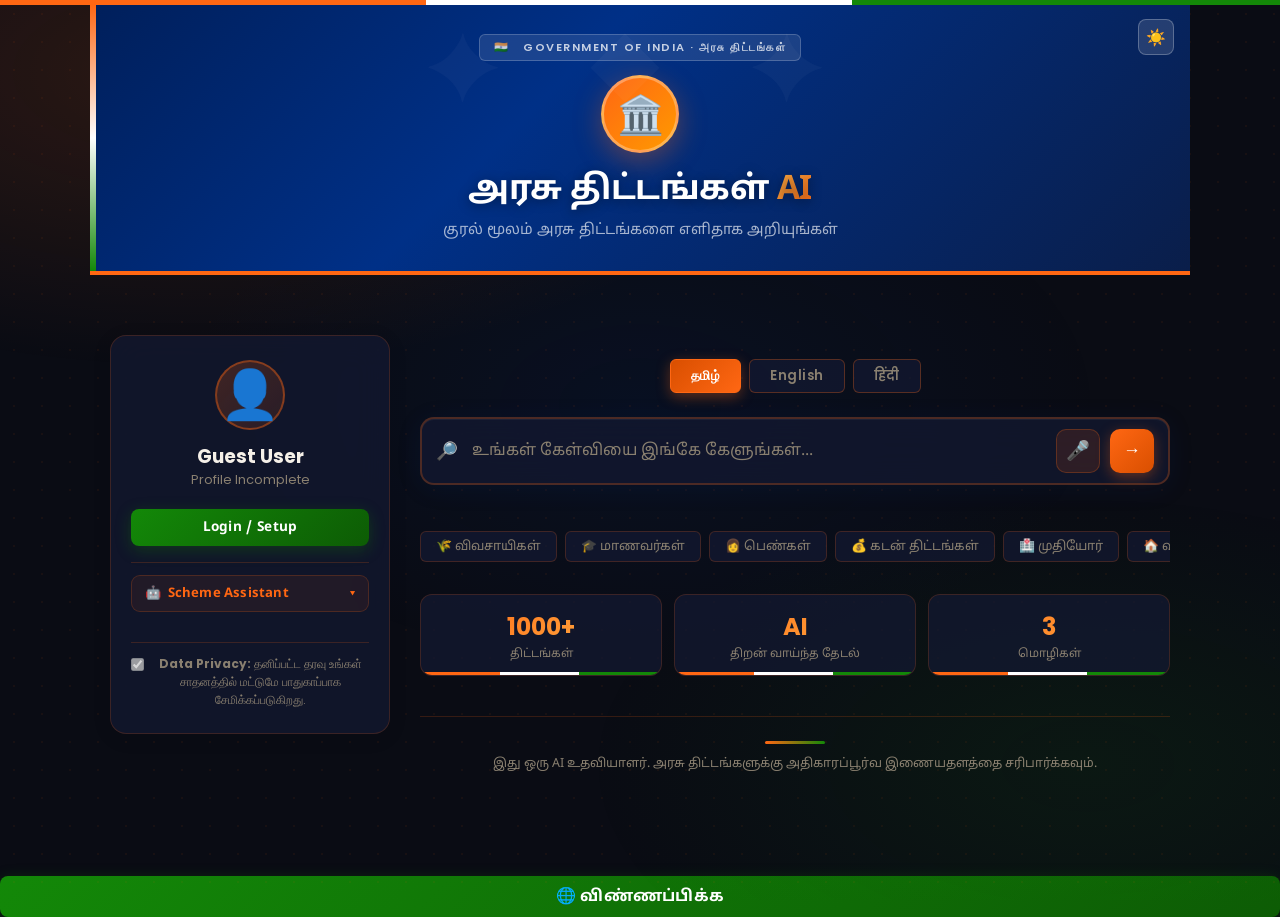
<file: index.html>
<!DOCTYPE html>
<html lang="ta">

<head>
  <meta charset="UTF-8" />
  <meta name="viewport" content="width=device-width, initial-scale=1.0" />
  <meta name="description" content="AI-powered Indian Government Scheme Search — search 1000+ schemes in Tamil, English & Hindi with voice input." />
  <title>அரசு திட்டங்கள் AI | GovScheme AI</title>

  <!-- Google Fonts -->
  <link
    href="https://fonts.googleapis.com/css2?family=Noto+Sans+Tamil:wght@300;400;600;700&family=Poppins:wght@300;400;600;700&family=Tiro+Devanagari+Hindi:ital@0;1&display=swap"
    rel="stylesheet" />

  <!-- Stylesheet -->
  <link rel="stylesheet" href="style.css" />

</head>

<body>

  <!-- Skip Navigation Link (WCAG 2.4.1) -->
  <a href="#main-content" class="skip-link">Skip to main content</a>

  <!-- ARIA Live Region for status announcements -->
  <div id="aria-live-region" aria-live="polite" aria-atomic="true" class="sr-only"></div>

  <!-- Indian Tricolor Top Bar (like govt portals) -->
  <div class="tricolor-bar" role="presentation"></div>

  <div class="container max-w-wide">

    <!-- ── HEADER ── -->
    <header role="banner">
      <div class="gov-header-band">

        <!-- Theme Toggle -->
        <div style="position:absolute; top:14px; right:16px; z-index:2;">
          <button class="icon-btn" id="themeBtn" onclick="toggleTheme()"
            aria-label="Switch to light mode"
            style="background:rgba(255,255,255,0.12); border:1px solid rgba(255,255,255,0.25);
                   color:#fff; width:36px; height:36px; font-size:1rem; border-radius:8px;">☀️</button>
        </div>

        <div class="gov-badge" aria-label="Government of India — Indian Government Schemes">🇮🇳 &nbsp; Government of India · அரசு திட்டங்கள்</div>
        <div class="emblem" role="img" aria-label="Government Emblem">🏛️</div>
        <h1>அரசு திட்டங்கள் <span>AI</span></h1>
        <p id="ui-subtitle">குரல் மூலம் அரசு திட்டங்களை எளிதாக அறியுங்கள்</p>

      </div>
    </header>

    <!-- ── APP GRID ── -->
    <div class="app-grid">
      
      <!-- ── SIDEBAR ── -->
      <aside class="profile-sidebar" id="sidebar" aria-label="User profile and settings">
        <div class="sidebar-box glass-panel" role="complementary">
          <div class="profile-header">
            <div class="avatar" role="img" aria-label="User avatar">👤</div>
            <h3 id="aside-name" style="margin-top:8px;">Guest User</h3>
            <p id="aside-sub" style="font-size: 0.8rem; color: var(--muted);">Profile Incomplete</p>
          </div>
          <div class="progress-wrap" id="progWrap" style="display:none; margin-top:16px;" role="group" aria-label="Profile completion progress">
            <div class="prog-text" style="display:flex; justify-content:space-between; font-size:0.75rem; margin-bottom:4px; font-weight:600;"><span id="progLabel">Completion</span> <span id="progValue" style="color:var(--accent);" aria-live="polite">0%</span></div>
            <div class="prog-bar-bg" role="progressbar" aria-valuenow="0" aria-valuemin="0" aria-valuemax="100" aria-labelledby="progLabel" style="height:6px; background:rgba(255,103,19,0.1); border-radius:3px; overflow:hidden;"><div class="prog-bar-fill" id="progFill" style="height:100%; width:0%; background:var(--accent); transition:width 0.4s;"></div></div>
          </div>
          <button class="apply-btn w-full" style="margin-top: 20px; width:100%; justify-content:center;"
            onclick="openProfileModal()" id="btn-login"
            aria-haspopup="dialog" aria-controls="profileModal">Login / Setup</button>
          
          <!-- ── CHATBOT ── -->
          <div class="chat-section" id="chat-section">
            <button class="chat-toggle-btn" id="chatToggleBtn"
              onclick="toggleChat()"
              aria-expanded="false"
              aria-controls="chatBody"
              aria-label="Open scheme assistant chatbot">
              <span>🤖 &nbsp;Scheme Assistant</span>
              <span class="chat-toggle-arrow">▾</span>
            </button>
            <div class="chat-body" id="chatBody" role="region" aria-label="Chatbot assistant">
              <!-- Language pills -->
              <div class="chat-lang-pills" role="group" aria-label="Chatbot language">
                <button class="chat-lang-pill active" id="chatPill-ta"
                  onclick="setChatLang('ta')" aria-pressed="true">தமிழ்</button>
                <button class="chat-lang-pill" id="chatPill-en"
                  onclick="setChatLang('en')" aria-pressed="false">English</button>
              </div>
              <!-- Messages -->
              <div class="chat-messages" id="chatMessages"
                aria-live="polite" aria-label="Chat messages">
              </div>
              <!-- Input -->
              <div class="chat-input-row">
                <label for="chatInput" class="sr-only">Type your question about government schemes</label>
                <input type="text" id="chatInput"
                  placeholder="திட்டம் பற்றி கேளுங்கள்..."
                  autocomplete="off"
                  onkeydown="if(event.key==='Enter') chatSend()" />
                <button class="chat-send-btn" id="chatSendBtn"
                  onclick="chatSend()" aria-label="Send message">→</button>
              </div>
            </div>
          </div>

          <div class="privacy-note" style="margin-top:20px; font-size: 0.75rem; color: var(--muted); border-top: 1px solid var(--card-border); padding-top: 12px;">
            <label style="display: flex; gap: 8px; align-items: flex-start;" for="privacy-toggle">
              <input type="checkbox" id="privacy-toggle" checked disabled style="margin-top:3px;" aria-label="Data privacy — enabled by default" />
              <span id="ui-privacy-txt"><strong>Data Privacy:</strong> All data is stored locally safely via Privacy by Design.</span>
            </label>
          </div>
        </div>
      </aside>

      <!-- ── MAIN CONTENT ── -->
      <main class="main-content" id="main-content" role="main">

        <!-- Language Toggle -->
      <nav class="lang-toggle" aria-label="Language selection">
        <button class="lang-btn active" onclick="setLang('ta')" id="btn-ta" aria-pressed="true" aria-label="Tamil">தமிழ்</button>
        <button class="lang-btn" onclick="setLang('en')" id="btn-en" aria-pressed="false" aria-label="English">English</button>
        <button class="lang-btn" onclick="setLang('hi')" id="btn-hi" aria-pressed="false" aria-label="Hindi">हिंदी</button>
      </nav>

      <!-- Search Bar -->
      <div class="search-wrap" role="search">
        <span style="font-size:1.1rem; color:var(--muted);" aria-hidden="true">🔎</span>
        <label for="query" class="sr-only">Search government schemes</label>
        <input type="text" id="query" placeholder="உங்கள் கேள்வியை இங்கே கேளுங்கள்..."
          aria-label="Search government schemes" autocomplete="off"
          role="searchbox" aria-haspopup="listbox" />
        <button class="icon-btn mic-btn" id="micBtn" onclick="startVoice()"
          aria-label="Start voice input" aria-pressed="false">🎤</button>
        <button class="icon-btn search-btn" onclick="search()"
          aria-label="Search">→</button>
      </div>

      <!-- Voice Status -->
      <div class="voice-status" id="voiceStatus" role="status" aria-live="polite">🎙️ கேட்கிறேன்... பேசுங்கள்</div>

      <!-- Quick Chips -->
      <div class="chips" id="ui-chips" role="group" aria-label="Quick search categories">
        <button class="chip" onclick="quickSearch('விவசாயிகள் திட்டங்கள்')" aria-label="Search farmers schemes">🌾 விவசாயிகள்</button>
        <button class="chip" onclick="quickSearch('மாணவர் உதவித்தொகை')" aria-label="Search student scholarships">🎓 மாணவர்கள்</button>
        <button class="chip" onclick="quickSearch('பெண்களுக்கான திட்டங்கள்')" aria-label="Search women schemes">👩 பெண்கள்</button>
        <button class="chip" onclick="quickSearch('loan subsidy scheme')" aria-label="Search loan schemes">💰 கடன் திட்டங்கள்</button>
        <button class="chip" onclick="quickSearch('health scheme elderly')" aria-label="Search elderly health schemes">🏥 முதியோர்</button>
        <button class="chip" onclick="quickSearch('housing scheme poor')" aria-label="Search housing assistance">🏠 வீட்டு உதவி</button>
      </div>

      <!-- Dashboard Stats / Profile Summary Replacement -->
      <div class="stats" id="stats-bar" role="region" aria-label="Platform statistics">
        <div class="stat-card">
          <div class="num" aria-hidden="true">1000+</div>
          <div class="label" id="ui-stat1">திட்டங்கள்</div>
        </div>
        <div class="stat-card">
          <div class="num" aria-hidden="true">AI</div>
          <div class="label" id="ui-stat2">திறன் வாய்ந்த தேடல்</div>
        </div>
        <div class="stat-card">
          <div class="num" aria-hidden="true">3</div>
          <div class="label" id="ui-stat3">மொழிகள்</div>
        </div>
      </div>
      
      <div class="profile-dashboard glass-panel" id="profile-dashboard" style="display:none; margin-top:24px; padding:20px; border-radius:12px; border:1px solid var(--card-border);" role="region" aria-label="Personalized scheme recommendations">
        <h3 style="margin-bottom: 4px; font-size:1.1rem; color:var(--accent);" id="ui-rec-title">⭐ Top Recommended for You</h3>
        <p style="font-size:0.85rem; color:var(--muted); margin-bottom: 15px;" id="ui-rec-txt">Based on your age, income, and occupation.</p>
        <button class="apply-btn w-full" style="width:100%; justify-content:center; background:#ff8c00; color:white; font-size:0.95rem; display:flex; gap:8px;" onclick="checkAllEligible()" id="btn-check-all" aria-label="Check all government schemes you are eligible for">
          <span aria-hidden="true">🔎</span> <span id="ui-check-all-txt">Check All Eligible Schemes</span>
        </button>
      </div>

      <!-- Results -->
      <div class="divider" id="resultDivider" style="display:none" aria-live="polite">முடிவுகள்</div>
      <div id="result" role="region" aria-label="Search results" aria-live="polite" aria-atomic="false"></div>

      <!-- Footer -->
      <footer role="contentinfo">
        <p id="ui-footer">இது ஒரு AI உதவியாளர். அரசு திட்டங்களுக்கு அதிகாரப்பூர்வ இணையதளத்தை சரிபார்க்கவும்.</p>
      </footer>

      </main><!-- /main-content -->

    </div><!-- /app-grid -->
  </div><!-- /container -->

  <!-- Auth / Profile Modal (Advanced 2-Tier Version) -->
  <!-- Focus trap sentinels for keyboard navigation -->
  <div class="modal-overlay" id="profileModal" style="display:none;"
       role="dialog" aria-modal="true" aria-labelledby="ui-modal-title" aria-describedby="ui-modal-desc">
    <!-- Focus trap: first sentinel -->
    <span id="modal-focus-start" tabindex="0" class="sr-only" aria-hidden="true"></span>
    <div class="modal-content glass-panel" style="max-width:700px; width:95%; max-height:90vh; overflow-y:auto; position:relative; padding:30px; border-radius:16px;">
      <button class="close-modal" id="modal-close-btn" onclick="closeProfileModal()"
        aria-label="Close profile dialog"
        style="position:absolute; top:15px; right:15px; background:transparent; border:none; font-size:1.5rem; color:var(--muted); cursor:pointer;">✕</button>
      <h2 id="ui-modal-title" style="margin-bottom:8px; font-family:var(--tamil-font);">Complete Your Profile</h2>
      <p id="ui-modal-desc" style="font-size:0.9rem; color:var(--muted); margin-bottom:24px;">Provide details for personalized schemes.</p>
      
      <form id="profileForm" onsubmit="saveProfile(event)" novalidate>
        
        <!-- Section 1 -->
        <fieldset style="border:none; padding:0; margin:0 0 20px 0;">
          <legend style="font-size:1rem; font-weight:700; color:var(--accent); margin-bottom:12px; border-bottom:1px solid #eee; padding-bottom:6px; width:100%;">Basics &amp; Demographics</legend>
          <div class="form-group" style="margin-bottom:16px;">
            <label for="pf-name" id="lbl-name">Full Name <span aria-hidden="true">*</span><span class="sr-only">(required)</span></label>
            <input type="text" id="pf-name" name="pf-name" required placeholder="User Name"
              aria-required="true" autocomplete="name"
              style="width:100%; padding:10px; border:1px solid var(--card-border); border-radius:8px; font-family:var(--body-font);" />
          </div>
          <div class="form-grid" style="display:grid; grid-template-columns: 1fr 1fr; gap:16px; margin-bottom:20px;">
            <div class="form-group">
              <label for="pf-age" id="lbl-age">Age Bracket <span aria-hidden="true">*</span><span class="sr-only">(required)</span></label>
              <select id="pf-age" name="pf-age" required aria-required="true">
                <option value="">Select...</option>
                <option value="18-25">18-25</option>
                <option value="26-35">26-35</option>
                <option value="36-45">36-45</option>
                <option value="46-60">46-60</option>
                <option value="60+">60+</option>
              </select>
            </div>
            <div class="form-group">
              <label for="pf-gender" id="lbl-gender">Gender <span aria-hidden="true">*</span><span class="sr-only">(required)</span></label>
              <select id="pf-gender" name="pf-gender" required aria-required="true">
                <option value="">Select...</option>
                <option value="Male">Male</option>
                <option value="Female">Female</option>
                <option value="Transgender">Transgender</option>
              </select>
            </div>
            <div class="form-group">
              <label for="pf-income" id="lbl-income">Annual Income Range <span aria-hidden="true">*</span><span class="sr-only">(required)</span></label>
              <select id="pf-income" name="pf-income" required aria-required="true">
                <option value="">Select...</option>
                <option value="Below ₹1,00,000">Below ₹1,00,000</option>
                <option value="₹1,00,000 - ₹2,50,000">₹1,00,000 - ₹2,50,000</option>
                <option value="₹2,50,000 - ₹5,00,000">₹2,50,000 - ₹5,00,000</option>
                <option value="₹5,00,000 - ₹8,00,000">₹5,00,000 - ₹8,00,000</option>
                <option value="Above ₹8,00,000">Above ₹8,00,000</option>
              </select>
            </div>
            <div class="form-group">
              <label for="pf-cat" id="lbl-cat">Category <span aria-hidden="true">*</span><span class="sr-only">(required)</span></label>
              <select id="pf-cat" name="pf-cat" required aria-required="true">
                <option value="">General</option>
                <option value="OBC">OBC</option>
                <option value="SC">SC</option>
                <option value="ST">ST</option>
              </select>
            </div>
          </div>
        </fieldset>

        <!-- Section 2 -->
        <fieldset style="border:none; padding:0; margin:0 0 20px 0;">
          <legend style="font-size:1rem; font-weight:700; color:var(--accent); margin-bottom:12px; border-bottom:1px solid #eee; padding-bottom:6px; width:100%;">Education &amp; Occupation</legend>
          <div class="form-grid" style="display:grid; grid-template-columns: 1fr 1fr; gap:16px; margin-bottom:20px;">
            <div class="form-group">
              <label for="pf-edu-l1" id="lbl-edu1">Education Level</label>
              <select id="pf-edu-l1" name="pf-edu-l1" aria-controls="pf-edu-l2"><option value="">Select...</option></select>
            </div>
            <div class="form-group">
              <label for="pf-edu-l2" id="lbl-edu2">Field of Study</label>
              <select id="pf-edu-l2" name="pf-edu-l2" disabled aria-disabled="true"><option value="">- Wait for L1 -</option></select>
            </div>
            <div class="form-group">
              <label for="pf-occ-l1" id="lbl-occ1">Occupation Sector</label>
              <select id="pf-occ-l1" name="pf-occ-l1" aria-controls="pf-occ-l2"><option value="">Select...</option></select>
            </div>
            <div class="form-group">
              <label for="pf-occ-l2" id="lbl-occ2">Occupation Role</label>
              <select id="pf-occ-l2" name="pf-occ-l2" disabled aria-disabled="true"><option value="">- Wait for L1 -</option></select>
            </div>
          </div>
        </fieldset>
        
        <!-- Section 3 -->
              <option value="Locomotor">Locomotor</option>
              <option value="Intellectual">Intellectual</option>
            </select>
          </div>
          <div class="form-group">
            <label id="lbl-state">State</label>
            <select id="pf-state"><option value="">Select...</option></select>
          </div>
        </div>

        <button type="submit" class="apply-btn" id="ui-modal-save" style="margin-top: 24px; width: 100%; justify-content:center; font-size:1rem;">Save Profile & Apply</button>
      </form>
    </div>
  </div>

  <!-- Comparison Bar -->
  <div id="compareBar" class="compare-bar" role="region" aria-label="Compare Schemes" style="display:none;">
    <span id="compareCountText" class="compare-count" aria-live="polite">0/2 Selected</span>
    <button class="compare-action-btn" id="compareExeBtn" onclick="openCompareModal()">Compare</button>
  </div>

  <!-- Comparison Modal -->
  <div class="modal-overlay" id="compareModal" style="display:none;" role="dialog" aria-modal="true" aria-labelledby="comp-modal-title">
    <div class="modal-content glass-panel compare-modal-content" style="max-width:900px; width:95%; max-height:90vh; overflow-y:auto; position:relative; padding:30px; border-radius:16px;">
      <button class="close-modal" aria-label="Close compare dialog" onclick="closeCompareModal()" style="position:absolute; top:15px; right:15px; background:transparent; border:none; font-size:1.5rem; color:var(--muted); cursor:pointer;">✕</button>
      <h2 id="comp-modal-title" style="margin-bottom:20px; font-family:var(--tamil-font); font-size:1.5rem; color:var(--accent);">Compare Schemes</h2>
      <div id="compareContainer" class="compare-grid"></div>
    </div>
  </div>


  <!-- Floating Audio Controls -->
  <div id="audio-controls" role="toolbar" aria-label="Audio playback controls">
    <div class="audio-waves" id="audio-wave-anim" aria-hidden="true">
      <span></span><span></span><span></span>
    </div>
    <button class="ctrl-btn" id="rewindBtn" onclick="rewindSpeech()" aria-label="Rewind audio">⏪</button>
    <button class="ctrl-btn" id="pauseBtn" onclick="togglePauseSynthesis()" aria-label="Pause audio" aria-pressed="false">⏸️</button>
    <button class="ctrl-btn" id="forwardBtn" onclick="forwardSpeech()" aria-label="Forward audio">⏩</button>
    <button class="ctrl-btn" onclick="stopAll()" aria-label="Stop audio">⏹️</button>
  </div>

  <!-- JavaScript -->
  <script src="app.js"></script>

</body>

</html>
</file>
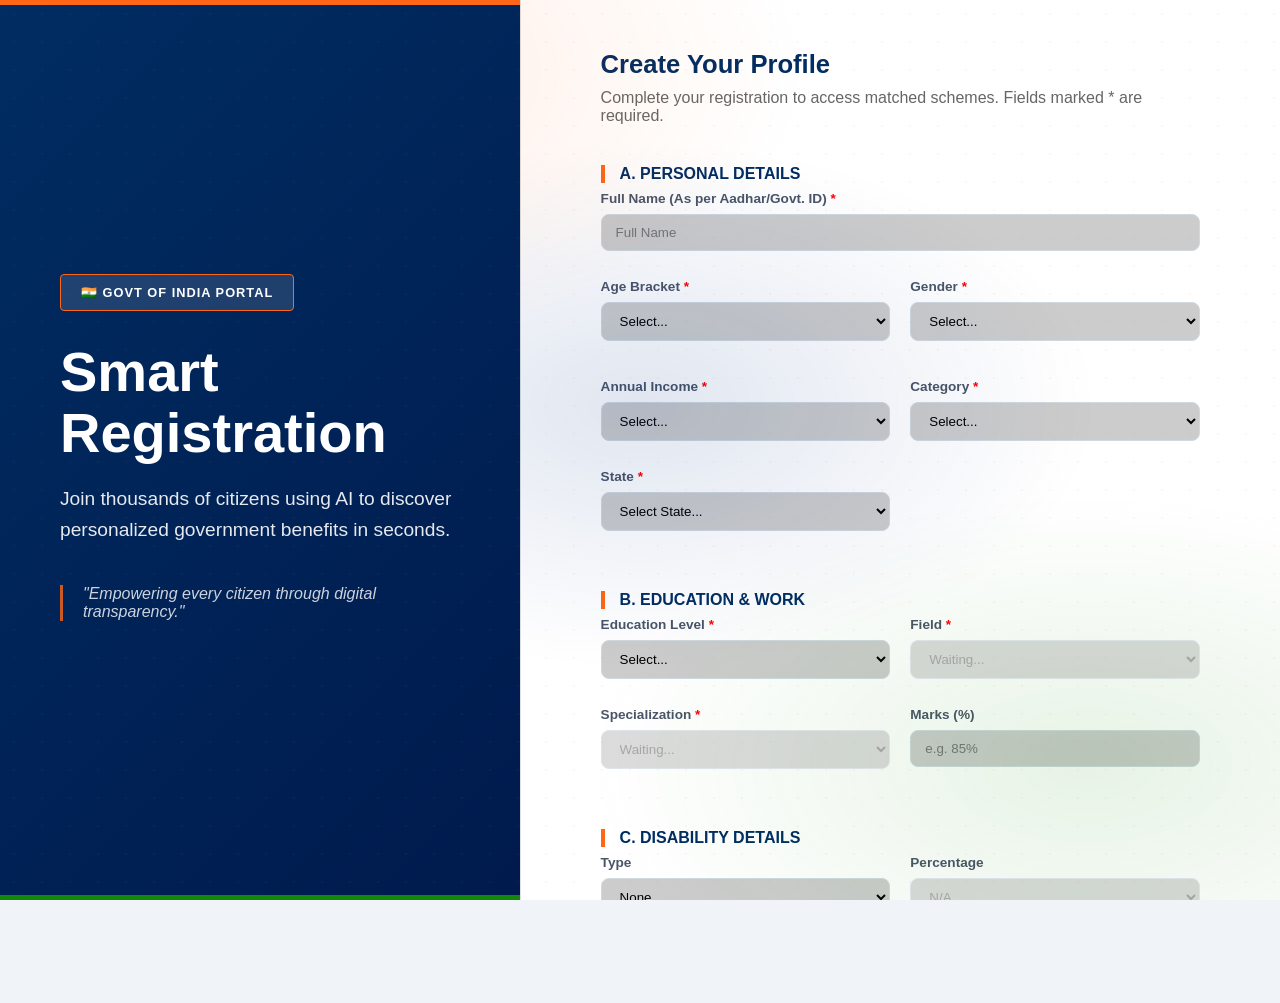
<file: login.html>
<!DOCTYPE html>
<html lang="en">
<head>
  <meta charset="UTF-8">
  <meta name="viewport" content="width=device-width, initial-scale=1.0">
  <meta name="description" content="Register your profile to get personalised Indian government scheme recommendations.">
  <title>Smart Registration | GovScheme AI</title>
  <link rel="stylesheet" href="style.css" />
  <style>
    :root {
      --gov-navy: #002D62;
      --gov-saffron: #FF6717;
      --light-bg: #F0F4F8;
      --border-color: #D1D9E0;
      --gov-green: #138808;    /* National Green */
--gov-cream: #F9F9F9;
    }

    /* CRITICAL FIX: Explicitly forcing the split layout 
       to prevent style.css from hiding the banner.
    */
    body { 
      margin: 0; 
      padding: 0; 
      font-family: 'Poppins', sans-serif; 
      background-color: var(--light-bg);
    }

    .split-layout { 
      display: flex !important; 
      flex-direction: row !important; 
      width: 100% !important;
      min-height: 100vh !important;
      overflow: hidden;
    }

.auth-banner {
  flex: 1 !important;
  /* Deep Navy gradient for a serious, official authority look */
  background: linear-gradient(135deg, var(--gov-navy) 0%, #001a4d 100%) !important;
  color: white !important;
  padding: 60px !important;
  display: flex !important;
  flex-direction: column !important;
  justify-content: center !important;
  position: relative;
  min-width: 400px;
  /* Added a subtle tricolor accent border at the very bottom of the banner */
  border-bottom: 5px solid var(--gov-green);
}

/* Subtle tricolor top-accent for the banner */
.auth-banner::before {
  content: "";
  position: absolute;
  top: 0;
  left: 0;
  right: 0;
  height: 5px;
  background: var(--gov-saffron);
}

.auth-form-wrapper {
  flex: 1.5 !important;
  padding: 50px 80px !important;
  overflow-y: auto !important;
  background: white !important;
  height: 100vh;
  /* Soft border to separate from the banner */
  border-left: 1px solid #e0e0e0;
}

.gov-badge {
  display: flex;
  align-items: center;
  gap: 10px;
  /* Using semi-transparent white for a glass-morphism effect on the navy background */
  background: rgba(255, 255, 255, 0.12);
  padding: 10px 20px;
  border-radius: 4px;
  font-size: 0.8rem;
  font-weight: 600;
  text-transform: uppercase;
  letter-spacing: 1px;
  width: fit-content;
  /* Saffron border to make the badge pop */
  border: 1px solid var(--gov-saffron);
  margin-bottom: 30px;
  color: white;
}

/* Enhancing the form section titles for the Indian theme */
.form-section-title {
  color: var(--gov-navy) !important;
  border-left: 4px solid var(--gov-saffron) !important;
  padding-left: 15px !important;
  font-weight: 700 !important;
  text-transform: uppercase;
}
    .grid-2 { display: grid; grid-template-columns: 1fr 1fr; gap: 20px; margin-bottom: 30px; }
    
    .form-group label { display: block; margin-bottom: 8px; margin-top: 8px; font-weight: 600; font-size: 0.85rem; color: #4A5568; }
    
    input, select {
      width: 100%;
      padding: 12px;
      border: 1px solid var(--border-color) !important;
      border-radius: 6px;
      box-sizing: border-box;
    }

    .submit-btn {
      background: var(--gov-saffron);
      color: white;
      border: none;
      padding: 16px;
      border-radius: 8px;
      font-weight: 700;
      width: 100%;
      cursor: pointer;
    }

    /* Responsive: Stack them on mobile */
    @media (max-width: 992px) {
      .split-layout { flex-direction: column !important; }
      .auth-banner { flex: none !important; padding: 40px !important; min-width: 0; }
      .auth-form-wrapper { padding: 30px 20px !important; height: auto; }
    }
  </style>
</head>
<body>

  <!-- Skip Navigation Link (WCAG 2.4.1) -->
  <a href="#registration-form" class="skip-link">Skip to registration form</a>

  <!-- ARIA live region for status messages -->
  <div id="form-status" role="status" aria-live="polite" aria-atomic="true" class="sr-only"></div>

  <div class="split-layout">
    
    <aside class="auth-banner" aria-label="Portal information">
      <div class="gov-badge" aria-label="Government of India Portal">🇮🇳 GOVT OF INDIA PORTAL</div>
      <h1 style="font-size: 3.5rem; margin: 0 0 20px 0; line-height: 1.1;">Smart <br>Registration</h1>
      <p style="font-size: 1.2rem; opacity: 0.9; line-height: 1.6; max-width: 450px;">
        Join thousands of citizens using AI to discover personalized government benefits in seconds.
      </p>
      <div style="margin-top: 40px; border-left: 3px solid var(--gov-saffron); padding-left: 20px; font-style: italic; opacity: 0.8;">
        "Empowering every citizen through digital transparency."
      </div>
    </aside>

    <main class="auth-form-wrapper" id="registration-form" role="main">
      <h1 style="color: var(--gov-navy); margin: 0 0 10px 0; font-size: 1.6rem;">Create Your Profile</h1>
      <p style="color: #666; margin-bottom: 40px;">Complete your registration to access matched schemes. Fields marked <span aria-hidden="true">*</span><span class="sr-only">with an asterisk</span> are required.</p>

      <form id="authForm" onsubmit="submitProfile(event)" novalidate aria-label="Citizen registration form">
        
        <fieldset style="border: none; padding: 0; margin-bottom: 30px;">
          <legend class="form-section-title">A. Personal Details</legend>
          <div class="form-group" style="margin-bottom: 20px;">
            <label for="full-name">Full Name (As per Aadhar/Govt. ID) <span aria-hidden="true" style="color:red">*</span><span class="sr-only">(required)</span></label>
            <input type="text" id="full-name" name="full-name" required aria-required="true" autocomplete="name" placeholder="Full Name" />
          </div>

          <div class="grid-2">
            <div class="form-group">
              <label for="age">Age Bracket <span aria-hidden="true" style="color:red">*</span><span class="sr-only">(required)</span></label>
              <select id="age" name="age" required aria-required="true">
                <option value="">Select...</option>
                <option value="18-25">18-25</option>
                <option value="26-35">26-35</option>
                <option value="36-45">36-45</option>
                <option value="46-60">46-60</option>
                <option value="60+">60+</option>
              </select>
            </div>
            <div class="form-group">
              <label for="gender">Gender <span aria-hidden="true" style="color:red">*</span><span class="sr-only">(required)</span></label>
              <select id="gender" name="gender" required aria-required="true">
                <option value="">Select...</option>
                <option value="Male">Male</option>
                <option value="Female">Female</option>
                <option value="Transgender">Transgender</option>
              </select>
            </div>
          </div>

          <div class="grid-2">
            <div class="form-group">
              <label for="income">Annual Income <span aria-hidden="true" style="color:red">*</span><span class="sr-only">(required)</span></label>
              <select id="income" name="income" required aria-required="true">
                <option value="">Select...</option>
                <option value="Below ₹1,00,000">Below ₹1,00,000</option>
                <option value="₹1,00,000 - ₹2,50,000">₹1,00,000 – ₹2,50,000</option>
                <option value="₹2,50,000 - ₹5,00,000">₹2,50,000 – ₹5,00,000</option>
                <option value="₹5,00,000 - ₹8,00,000">₹5,00,000 – ₹8,00,000</option>
                <option value="Above ₹8,00,000">Above ₹8,00,000</option>
              </select>
            </div>
            <div class="form-group">
              <label for="category">Category <span aria-hidden="true" style="color:red">*</span><span class="sr-only">(required)</span></label>
              <select id="category" name="category" required aria-required="true">
                <option value="">Select...</option>
                <option value="General">General</option>
                <option value="OBC">OBC</option>
                <option value="SC">SC</option>
                <option value="ST">ST</option>
              </select>
            </div>
            <div class="form-group">
              <label for="state">State <span aria-hidden="true" style="color:red">*</span><span class="sr-only">(required)</span></label>
              <select id="state" name="state" required aria-required="true"><option value="">Select State...</option></select>
            </div>
          </div>
        </fieldset>

        <fieldset style="border: none; padding: 0; margin-bottom: 30px;">
          <legend class="form-section-title">B. Education &amp; Work</legend>
          <div class="grid-2">
            <div class="form-group">
              <label for="edu-l1">Education Level <span aria-hidden="true" style="color:red">*</span><span class="sr-only">(required)</span></label>
              <select id="edu-l1" name="edu-l1" required aria-required="true" aria-controls="edu-l2"><option value="">Select...</option></select>
            </div>
            <div class="form-group">
              <label for="edu-l2">Field <span aria-hidden="true" style="color:red">*</span><span class="sr-only">(required)</span></label>
              <select id="edu-l2" name="edu-l2" disabled aria-disabled="true"><option value="">Waiting...</option></select>
            </div>
            <div class="form-group">
              <label for="edu-l3">Specialization <span aria-hidden="true" style="color:red">*</span><span class="sr-only">(required)</span></label>
              <select id="edu-l3" name="edu-l3" disabled aria-disabled="true"><option value="">Waiting...</option></select>
            </div>
            <div class="form-group">
              <label for="edu-pct">Marks (%)</label>
              <input type="text" id="edu-pct" name="edu-pct" placeholder="e.g. 85%" inputmode="decimal" />
            </div>
          </div>
        </fieldset>

        <fieldset style="border: none; padding: 0; margin-bottom: 30px;">
          <legend class="form-section-title">C. Disability Details</legend>
          <div class="grid-2">
            <div class="form-group">
              <label for="disability">Type</label>
              <select id="disability" name="disability" aria-controls="disability-pct">
                <option value="None">None</option>
                <option value="Visual">Visual</option>
                <option value="Hearing">Hearing</option>
              </select>
            </div>
            <div class="form-group">
              <label for="disability-pct">Percentage</label>
              <select id="disability-pct" name="disability-pct" disabled aria-disabled="true"><option value="">N/A</option></select>
            </div>
          </div>
        </fieldset>

        <fieldset style="border: none; padding: 0; margin-bottom: 30px;">
          <legend class="form-section-title">D. Occupation</legend>
          <div class="grid-2">
            <div class="form-group">
              <label for="occ-l1">Sector <span aria-hidden="true" style="color:red">*</span><span class="sr-only">(required)</span></label>
              <select id="occ-l1" name="occ-l1" required aria-required="true" aria-controls="occ-l2"><option value="">Select...</option></select>
            </div>
            <div class="form-group">
              <label for="occ-l2">Role <span aria-hidden="true" style="color:red">*</span><span class="sr-only">(required)</span></label>
              <select id="occ-l2" name="occ-l2" disabled aria-disabled="true"><option value="">Waiting...</option></select>
            </div>
          </div>
        </fieldset>
        
        <input type="hidden" id="occ-l3" name="occ-l3" value="Default">

        <fieldset style="border: none; padding: 0; margin-bottom: 30px;">
          <legend class="form-section-title">E. Family &amp; Dependents</legend>
          <p style="font-size: 0.85rem; color: #666; margin-bottom: 15px;">Add household members (spouse, children, elderly parents) to discover household-level schemes.</p>
          
          <div id="dependents-container"></div>
          
          <button type="button" onclick="addDependentBox()" style="background: transparent; border: 1px dashed var(--gov-saffron); color: var(--gov-navy); font-weight: 600; padding: 10px; border-radius: 6px; width: 100%; cursor: pointer; margin-top: 5px;">
            + Add Dependent
          </button>
        </fieldset>

        <div id="smart-warning" role="alert" aria-live="assertive" style="display:none; background:#fff3cd; color:#856404; border:1px solid #ffc107; padding:12px 16px; border-radius:6px; margin-bottom:12px; font-size:0.88rem; transition:all 0.3s;"></div>
        <button type="submit" class="submit-btn" aria-label="Save your profile and apply filters">Save &amp; Apply Filters</button>
      </form>

      <!-- Confirmation Modal -->
      <div id="confirmation-modal" role="dialog" aria-modal="true" aria-labelledby="confirm-modal-title" aria-describedby="confirm-modal-desc"
           style="display:none; position:fixed; inset:0; background:rgba(0,0,0,0.5); z-index:999; align-items:center; justify-content:center;">
        <div style="background:white; padding:32px; border-radius:12px; max-width:400px; width:90%; box-shadow:0 8px 32px rgba(0,0,0,0.2);">
          <h2 id="confirm-modal-title" style="margin-top:0; color:#002D62; font-size:1.1rem;">⚠️ Please Confirm</h2>
          <p id="confirm-modal-desc" style="color:#555;">You selected <strong>Age 18-25</strong>, <strong>High Income</strong>, and <strong>Unemployed</strong>. Are you sure this is correct?</p>
          <div style="display:flex; gap:12px; margin-top:24px;">
            <button id="confirm-back-btn" onclick="cancelApply()" style="flex:1; padding:12px; border:1px solid #ccc; border-radius:6px; background:white; cursor:pointer;">Go Back</button>
            <button id="confirm-continue-btn" onclick="forceApply()" style="flex:1; padding:12px; border:none; border-radius:6px; background:#FF6717; color:white; font-weight:700; cursor:pointer;">Yes, Continue</button>
          </div>
        </div>
      </div>
    </main>

  </div>

  <script src="login.js?v=2"></script>
</body>
</html>
</file>
<file: style.css>
/* ═══════════════════════════════════════════════════════
   INDIAN GOVERNMENT PORTAL THEME
   Inspired by india.gov.in & MyGov.in design language
   Palette: Saffron #FF6713 | Navy #003087 | Green #138808
   ═══════════════════════════════════════════════════════ */

/* ── CSS Variables ── */
:root {
  --saffron: #FF6713;
  --saffron-dk: #D94F00;
  --saffron-lt: #FFB347;
  --india-blue: #003087;
  --chakra-blue: #1E56A0;
  --india-green: #138808;
  --india-green-dk: #0D5C05;
  --white-cream: #FFF8F0;

  /* Semantic tokens — dark mode default */
  --bg: #0a0c14;
  --bg2: #0f1320;
  --card-bg: rgba(20, 25, 50, 0.72);
  --card-border: rgba(255, 103, 19, 0.18);
  --accent: #FF6713;
  --accent2: #138808;
  --accent3: #1E56A0;
  --text: #F5F0E8;
  --card-text: #C8C0B0;
  --muted: #8A8070;
  --dt-dot: rgba(255, 103, 19, 0.06);
  --shadow-hover: rgba(255, 103, 19, 0.15);
  --tamil-font: 'Noto Sans Tamil', 'Poppins', sans-serif;
  --body-font: 'Poppins', sans-serif;
  --header-gradient: linear-gradient(135deg, #001F5B 0%, #003087 40%, #0A1E4A 100%);
}

body.light-theme {
  --bg: #FFF8F0;
  --bg2: #FFF0E0;
  --card-bg: rgba(255, 255, 255, 0.88);
  --card-border: rgba(255, 103, 19, 0.22);
  --accent: #D94F00;
  --accent2: #0D5C05;
  --accent3: #003087;
  --text: #1A0A00;
  --card-text: #3D2B1A;
  --muted: #7A6050;
  --dt-dot: rgba(255, 103, 19, 0.08);
  --shadow-hover: rgba(0, 48, 135, 0.1);
  --header-gradient: linear-gradient(135deg, #003087 0%, #1E56A0 50%, #003087 100%);
}

/* ══════════════════════════════════════
   WCAG / ACCESSIBILITY UTILITIES
   WCAG 2.1 AA compliant additions
   ══════════════════════════════════════ */

/* Skip Navigation Link — visible on keyboard focus (WCAG 2.4.1) */
.skip-link {
  position: absolute;
  top: -100%;
  left: 8px;
  z-index: 99999;
  background: var(--saffron);
  color: #fff;
  padding: 10px 20px;
  border-radius: 0 0 8px 8px;
  font-weight: 700;
  font-size: 0.95rem;
  text-decoration: none;
  transition: top 0.15s ease;
  box-shadow: 0 4px 16px rgba(0,0,0,0.3);
}

.skip-link:focus {
  top: 0;
  outline: 3px solid #fff;
  outline-offset: 2px;
}

/* Screen-reader only utility (WCAG — hide visually, keep accessible) */
.sr-only {
  position: absolute;
  width: 1px;
  height: 1px;
  padding: 0;
  margin: -1px;
  overflow: hidden;
  clip: rect(0, 0, 0, 0);
  white-space: nowrap;
  border: 0;
}

/* Focus Visible — strong keyboard focus indicators (WCAG 2.4.7 / 2.4.11) */
:focus-visible {
  outline: 3px solid var(--saffron);
  outline-offset: 3px;
  border-radius: 4px;
}

/* Override native :focus for mouse users only */
:focus:not(:focus-visible) {
  outline: none;
}

/* High-contrast focus for controls inside the header (dark bg) */
.gov-header-band :focus-visible {
  outline-color: #fff;
}

/* Apply-box expand/collapse accessible state */
.apply-box[aria-hidden="true"] {
  display: none;
}

/* Chip: make button look same as old div.chip (reset button UA styles) */
button.chip {
  appearance: none;
  -webkit-appearance: none;
  background: var(--card-bg);
  backdrop-filter: blur(8px);
  font-family: var(--tamil-font);
  font-size: 0.8rem;
  color: var(--muted);
  cursor: pointer;
  border: 1.5px solid rgba(255, 103, 19, 0.2);
  border-radius: 6px;
  padding: 6px 15px;
  flex: 0 0 auto;
  transition: all 0.25s cubic-bezier(0.4, 0, 0.2, 1);
}

button.chip:hover,
button.chip:focus-visible {
  border-color: var(--india-green);
  color: var(--accent2);
  background: rgba(19, 136, 8, 0.1);
  transform: translateY(-2px);
  box-shadow: 0 4px 12px rgba(19, 136, 8, 0.18);
}

/* Reduced motion: disable animations for users who prefer it (WCAG 2.3.3) */
@media (prefers-reduced-motion: reduce) {
  *,
  *::before,
  *::after {
    animation-duration: 0.01ms !important;
    animation-iteration-count: 1 !important;
    transition-duration: 0.01ms !important;
    scroll-behavior: auto !important;
  }
}

/* ── Reset ── */
* {
  box-sizing: border-box;
  margin: 0;
  padding: 0;
}

body {
  font-family: var(--body-font);
  background: var(--bg);
  color: var(--text);
  min-height: 100vh;
  overflow-x: hidden;
}

/* ── Scrollbar ── */
::-webkit-scrollbar {
  width: 8px;
}

::-webkit-scrollbar-track {
  background: var(--bg);
}

::-webkit-scrollbar-thumb {
  background: linear-gradient(var(--saffron), var(--india-green));
  border-radius: 4px;
}

::-webkit-scrollbar-thumb:hover {
  opacity: 0.8;
}

/* ── Animated Background — warm Indian sunset ── */
@keyframes bgPulse {
  0% {
    opacity: 0.7;
    transform: scale(1) translate(0, 0);
  }

  50% {
    opacity: 1;
    transform: scale(1.04) translate(-1%, 1%);
  }

  100% {
    opacity: 0.7;
    transform: scale(1) translate(0, 0);
  }
}

body::before {
  content: '';
  position: fixed;
  inset: 0;
  background:
    radial-gradient(ellipse 80% 55% at 15% 8%, rgba(255, 103, 19, 0.14) 0%, transparent 60%),
    radial-gradient(ellipse 65% 50% at 85% 85%, rgba(19, 136, 8, 0.10) 0%, transparent 60%),
    radial-gradient(ellipse 55% 45% at 50% 45%, rgba(0, 48, 135, 0.12) 0%, transparent 65%);
  animation: bgPulse 18s ease-in-out infinite alternate;
  pointer-events: none;
  z-index: 0;
}

/* ── Dot grid ── */
body::after {
  content: '';
  position: fixed;
  inset: 0;
  background-image: radial-gradient(circle, var(--dt-dot) 1px, transparent 1px);
  background-size: 28px 28px;
  pointer-events: none;
  z-index: 0;
}

/* ── Tricolor Top Bar ── */
.tricolor-bar {
  height: 5px;
  background: linear-gradient(90deg,
      #FF6713 0% 33.3%,
      #FFFFFF 33.3% 66.6%,
      #138808 66.6% 100%);
  position: fixed;
  top: 0;
  left: 0;
  right: 0;
  z-index: 1000;
}

/* ── Layout ── */
.container {
  position: relative;
  z-index: 1;
  max-width: 900px;
  margin: 0 auto;
  padding: 5px 20px 60px;
}

/* ══════════════════════════════════════
   HEADER — Government Portal Style
   ══════════════════════════════════════ */
header {
  text-align: center;
  padding: 0 0 36px;
  animation: fadeDown 0.7s ease both;
}

.gov-header-band {
  background: var(--header-gradient);
  margin: 0 -20px;
  padding: 28px 20px 32px;
  position: relative;
  overflow: hidden;
  border-bottom: 4px solid var(--saffron);
}

.gov-header-band::before {
  content: '✦ ◆ ✦';
  position: absolute;
  font-size: 6rem;
  color: rgba(255, 255, 255, 0.03);
  top: -10px;
  left: 50%;
  transform: translateX(-50%);
  letter-spacing: 30px;
  pointer-events: none;
}

.gov-header-band::after {
  content: '';
  position: absolute;
  left: 0;
  top: 0;
  bottom: 0;
  width: 6px;
  background: linear-gradient(180deg, #FF6713, #FFFFFF 50%, #138808);
}

@keyframes emblemPulse {
  0% {
    box-shadow: 0 8px 28px rgba(255, 103, 19, 0.35);
    transform: translateY(0) rotate(0deg);
  }

  100% {
    box-shadow: 0 14px 50px rgba(255, 103, 19, 0.6);
    transform: translateY(-4px) rotate(3deg);
  }
}

.emblem {
  width: 78px;
  height: 78px;
  margin: 0 auto 16px;
  background: linear-gradient(135deg, #FF6713, #FF9A00);
  border-radius: 50%;
  display: flex;
  align-items: center;
  justify-content: center;
  font-size: 38px;
  box-shadow: 0 8px 28px rgba(255, 103, 19, 0.35);
  animation: emblemPulse 3s infinite alternate ease-in-out;
  border: 3px solid rgba(255, 255, 255, 0.3);
}

.gov-badge {
  display: inline-flex;
  align-items: center;
  gap: 8px;
  background: rgba(255, 255, 255, 0.1);
  border: 1px solid rgba(255, 255, 255, 0.2);
  border-radius: 6px;
  padding: 4px 14px;
  font-size: 0.7rem;
  font-weight: 600;
  letter-spacing: 1.5px;
  text-transform: uppercase;
  color: rgba(255, 255, 255, 0.75);
  margin-bottom: 14px;
}

header h1 {
  font-family: var(--tamil-font);
  font-size: clamp(1.4rem, 4vw, 2.1rem);
  font-weight: 700;
  letter-spacing: -0.5px;
  line-height: 1.3;
  color: #fff;
  text-shadow: 0 2px 12px rgba(0, 0, 0, 0.4);
}

header h1 span {
  color: var(--saffron-lt);
  background: linear-gradient(135deg, #FFB347, #FF6713);
  -webkit-background-clip: text;
  -webkit-text-fill-color: transparent;
  background-clip: text;
}

header p {
  font-family: var(--tamil-font);
  color: rgba(255, 255, 255, 0.65);
  margin-top: 8px;
  font-size: 0.92rem;
}

/* ── Main Content ── */
.main-content {
  padding-top: 24px;
}

/* ── Lang Toggle ── */
.lang-toggle {
  display: flex;
  justify-content: center;
  gap: 8px;
  margin: 0 0 24px;
  animation: fadeUp 0.7s 0.1s ease both;
}

.lang-btn {
  padding: 6px 20px;
  border-radius: 6px;
  border: 1.5px solid rgba(255, 103, 19, 0.3);
  background: var(--card-bg);
  backdrop-filter: blur(8px);
  color: var(--muted);
  cursor: pointer;
  font-size: 0.82rem;
  font-family: var(--body-font);
  font-weight: 600;
  letter-spacing: 0.5px;
  transition: all 0.2s;
}

.lang-btn:hover {
  border-color: var(--accent);
  color: var(--accent);
}

.lang-btn.active {
  border-color: var(--accent);
  color: #fff;
  background: linear-gradient(135deg, var(--saffron-dk), var(--saffron));
  box-shadow: 0 4px 14px rgba(255, 103, 19, 0.35);
}

/* ── Search Box ── */
.search-wrap {
  background: var(--card-bg);
  backdrop-filter: blur(16px);
  border: 2px solid rgba(255, 103, 19, 0.25);
  border-radius: 14px;
  padding: 10px 14px;
  display: flex;
  align-items: center;
  gap: 10px;
  transition: all 0.3s ease;
  animation: fadeUp 0.7s 0.15s ease both;
  box-shadow: 0 4px 24px rgba(0, 48, 135, 0.12), inset 0 1px 0 rgba(255, 255, 255, 0.05);
}

.search-wrap:focus-within {
  border-color: rgba(255, 103, 19, 0.6);
  box-shadow: 0 0 0 4px rgba(255, 103, 19, 0.1), 0 8px 32px rgba(0, 0, 0, 0.15);
  transform: translateY(-2px);
}

#query {
  flex: 1;
  background: transparent;
  border: none;
  outline: none;
  color: var(--text);
  font-size: 1rem;
  font-family: var(--tamil-font);
  padding: 6px 4px;
}

#query::placeholder {
  color: var(--muted);
}

.icon-btn {
  width: 44px;
  height: 44px;
  border-radius: 10px;
  border: none;
  cursor: pointer;
  display: flex;
  align-items: center;
  justify-content: center;
  font-size: 1.2rem;
  transition: all 0.2s;
  flex-shrink: 0;
}

.mic-btn {
  background: rgba(255, 103, 19, 0.12);
  color: var(--accent);
  border: 1px solid rgba(255, 103, 19, 0.25);
}

.mic-btn:hover {
  background: rgba(255, 103, 19, 0.22);
  transform: scale(1.05);
}

.mic-btn.listening {
  background: var(--accent);
  color: #fff;
  animation: pulse 1s infinite;
}

.search-btn {
  background: linear-gradient(135deg, #FF6713, #D94F00);
  color: #fff;
  font-weight: 700;
  font-size: 1.1rem;
  box-shadow: 0 4px 14px rgba(255, 103, 19, 0.35);
}

.search-btn:hover {
  background: linear-gradient(135deg, #FF8C00, #FF6713);
  transform: scale(1.05);
  box-shadow: 0 6px 20px rgba(255, 103, 19, 0.5);
}

/* ── Voice Status ── */
.voice-status {
  text-align: center;
  margin-top: 10px;
  font-size: 0.83rem;
  font-family: var(--tamil-font);
  color: var(--accent);
  height: 20px;
  transition: opacity 0.3s;
  opacity: 0;
}

.voice-status.show {
  opacity: 1;
}

/* ── Quick Chips ── */
.chips {
  display: flex;
  gap: 8px;
  margin-top: 16px;
  overflow-x: auto;
  padding-bottom: 8px;
  scrollbar-width: none;
  -webkit-overflow-scrolling: touch;
  animation: fadeUp 0.7s 0.2s ease both;
}

.chips::-webkit-scrollbar {
  display: none;
}

.chip {
  flex: 0 0 auto;
  padding: 6px 15px;
  border-radius: 6px;
  border: 1.5px solid rgba(255, 103, 19, 0.2);
  background: var(--card-bg);
  backdrop-filter: blur(8px);
  font-family: var(--tamil-font);
  font-size: 0.8rem;
  color: var(--muted);
  cursor: pointer;
  transition: all 0.25s cubic-bezier(0.4, 0, 0.2, 1);
}

.chip:hover {
  border-color: var(--india-green);
  color: var(--accent2);
  background: rgba(19, 136, 8, 0.1);
  transform: translateY(-2px);
  box-shadow: 0 4px 12px rgba(19, 136, 8, 0.18);
}

/* ── Stats Bar ── */
.stats {
  display: flex;
  gap: 12px;
  margin-top: 24px;
  animation: fadeUp 0.7s 0.25s ease both;
}

.stat-card {
  flex: 1;
  background: var(--card-bg);
  backdrop-filter: blur(14px);
  border: 1px solid var(--card-border);
  border-radius: 12px;
  padding: 14px 16px;
  text-align: center;
  transition: transform 0.3s, box-shadow 0.3s;
  position: relative;
  overflow: hidden;
}

.stat-card::after {
  content: '';
  position: absolute;
  bottom: 0;
  left: 0;
  right: 0;
  height: 3px;
  background: linear-gradient(90deg, var(--saffron) 33%, #fff 33% 66%, var(--india-green) 66%);
}

.stat-card:hover {
  transform: translateY(-4px);
  box-shadow: 0 8px 28px rgba(255, 103, 19, 0.15);
  border-color: rgba(255, 103, 19, 0.4);
}

.stat-card .num {
  font-size: 1.5rem;
  font-weight: 700;
  background: linear-gradient(135deg, var(--saffron), var(--saffron-lt));
  -webkit-background-clip: text;
  -webkit-text-fill-color: transparent;
  background-clip: text;
}

.stat-card .label {
  font-family: var(--tamil-font);
  font-size: 0.73rem;
  color: var(--muted);
  margin-top: 3px;
}

/* ── Divider ── */
.divider {
  display: flex;
  align-items: center;
  gap: 12px;
  margin: 28px 0 20px;
  color: var(--accent);
  font-size: 0.8rem;
  font-family: var(--tamil-font);
  font-weight: 600;
  letter-spacing: 1px;
  text-transform: uppercase;
}

.divider::before,
.divider::after {
  content: '';
  flex: 1;
  height: 1px;
  background: linear-gradient(90deg, transparent, var(--card-border));
}

.divider::after {
  background: linear-gradient(90deg, var(--card-border), transparent);
}

/* ═══════════════════════════════════════
   RESULT CARDS — Premium Indian Gov Style
   ═══════════════════════════════════════ */
#result {
  animation: fadeUp 0.5s ease both;
}

.scheme-card {
  background: var(--card-bg);
  backdrop-filter: blur(18px);
  border: 1px solid var(--card-border);
  border-radius: 16px;
  padding: 22px 24px;
  margin-bottom: 16px;
  transition: border-color 0.3s, transform 0.3s cubic-bezier(0.4, 0, 0.2, 1), box-shadow 0.3s;
  animation: slideIn 0.4s ease both;
  position: relative;
  overflow: hidden;
  box-shadow: 0 4px 20px rgba(0, 0, 0, 0.08);
}

.scheme-card::before {
  content: '';
  position: absolute;
  left: 0;
  top: 0;
  bottom: 0;
  width: 5px;
  background: linear-gradient(180deg, #FF6713 0%, #FFFFFF 50%, #138808 100%);
  border-radius: 5px 0 0 5px;
}

.scheme-card::after {
  content: '☸';
  position: absolute;
  top: -8px;
  right: 14px;
  font-size: 5rem;
  color: rgba(255, 103, 19, 0.04);
  pointer-events: none;
  line-height: 1;
}

.scheme-card:hover {
  border-color: rgba(255, 103, 19, 0.45);
  transform: translateY(-3px);
  box-shadow: 0 14px 40px var(--shadow-hover);
}

.card-header {
  display: flex;
  align-items: flex-start;
  gap: 12px;
  margin-bottom: 8px;
}

.card-tts {
  margin-bottom: 14px;
  justify-content: flex-end;
}

.card-index {
  width: 30px;
  height: 30px;
  border-radius: 8px;
  background: linear-gradient(135deg, rgba(255, 103, 19, 0.2), rgba(255, 103, 19, 0.1));
  border: 1px solid rgba(255, 103, 19, 0.3);
  color: var(--accent);
  font-size: 0.82rem;
  font-weight: 700;
  display: flex;
  align-items: center;
  justify-content: center;
  flex-shrink: 0;
}

.card-title {
  font-family: var(--tamil-font);
  font-size: 1rem;
  font-weight: 700;
  line-height: 1.4;
  flex: 1;
}

.tts-btn {
  background: rgba(30, 86, 160, 0.12);
  border: 1px solid rgba(30, 86, 160, 0.2);
  border-radius: 7px;
  color: var(--accent3);
  cursor: pointer;
  padding: 5px 10px;
  font-size: 0.78rem;
  font-family: var(--body-font);
  font-weight: 600;
  transition: all 0.2s;
  flex-shrink: 0;
}

.tts-btn:hover {
  background: rgba(30, 86, 160, 0.25);
  transform: scale(1.04);
}

.tts-en {
  background: rgba(19, 136, 8, 0.1);
  border-color: rgba(19, 136, 8, 0.2);
  color: #1a9e10;
}

.tts-en:hover {
  background: rgba(19, 136, 8, 0.22);
}

.tts-ta {
  background: rgba(255, 103, 19, 0.1);
  border-color: rgba(255, 103, 19, 0.2);
  color: var(--accent);
}

.tts-ta:hover {
  background: rgba(255, 103, 19, 0.22);
}

.tts-group {
  display: flex;
  gap: 6px;
  flex-shrink: 0;
}

.card-section {
  margin-top: 12px;
}

.section-label {
  font-size: 0.7rem;
  text-transform: uppercase;
  letter-spacing: 1.2px;
  font-weight: 700;
  margin-bottom: 5px;
}

.section-label.elig {
  color: var(--accent2);
}

.section-label.bene {
  color: var(--accent3);
}

.section-text {
  font-family: var(--tamil-font);
  font-size: 0.875rem;
  color: var(--card-text);
  line-height: 1.7;
}

.section-text.collapsed {
  display: -webkit-box;
  -webkit-line-clamp: 3;
  line-clamp: 3;
  -webkit-box-orient: vertical;
  box-orient: vertical;
  overflow: hidden;
}

.read-more {
  background: none;
  border: none;
  color: var(--accent);
  font-size: 0.78rem;
  cursor: pointer;
  margin-top: 4px;
  font-family: var(--body-font);
  font-weight: 600;
  padding: 0;
}

/* ── Apply Button ── */
.card-footer {
  margin-top: 16px;
  padding-top: 14px;
  border-top: 1px solid var(--card-border);
}

.apply-btn {
  display: inline-flex;
  align-items: center;
  gap: 7px;
  padding: 10px 22px;
  background: linear-gradient(135deg, #138808, #0D5C05);
  color: #fff;
  font-family: var(--tamil-font);
  font-size: 0.85rem;
  font-weight: 700;
  border-radius: 8px;
  text-decoration: none;
  transition: all 0.22s;
  box-shadow: 0 4px 16px rgba(19, 136, 8, 0.3);
  border: none;
  cursor: pointer;
  letter-spacing: 0.3px;
}

.apply-btn:hover {
  background: linear-gradient(135deg, #1aaa0f, #138808);
  transform: translateY(-2px);
  box-shadow: 0 7px 22px rgba(19, 136, 8, 0.45);
}

.apply-btn:active {
  transform: translateY(0);
}

.action-btn-row {
  display: flex;
  flex-wrap: wrap;
  gap: 10px;
  margin-top: 20px;
}

.apply-btn.secondary {
  background: var(--card-bg);
  border: 1.5px solid var(--accent);
  color: var(--accent);
  box-shadow: none;
}

.apply-btn.secondary:hover {
  background: rgba(255, 103, 19, 0.1);
  box-shadow: 0 4px 16px rgba(255, 103, 19, 0.25);
}

.apply-box {
  margin-top: 15px;
  padding: 18px 20px;
  border-radius: 12px;
  background: rgba(0, 48, 135, 0.08);
  border: 1px dashed rgba(255, 103, 19, 0.25);
  display: none;
  animation: fadeDown 0.3s ease both;
}

.apply-box.open {
  display: block;
}

/* ── Empty / Loading ── */
.state-box {
  text-align: center;
  padding: 48px 20px;
  color: var(--muted);
  font-family: var(--tamil-font);
}

.state-box .icon {
  font-size: 3rem;
  margin-bottom: 12px;
}

.state-box p {
  font-size: 0.95rem;
}

.spinner {
  width: 40px;
  height: 40px;
  border: 3px solid rgba(255, 103, 19, 0.12);
  border-top-color: var(--accent);
  border-radius: 50%;
  animation: spin 0.8s linear infinite;
  margin: 0 auto 16px;
}

/* ── Audio Controls ── */
#audio-controls {
  position: fixed;
  bottom: 30px;
  right: 30px;
  background: var(--card-bg);
  backdrop-filter: blur(18px);
  border: 1px solid var(--accent);
  border-radius: 50px;
  padding: 10px 20px;
  display: none;
  align-items: center;
  gap: 15px;
  box-shadow: 0 8px 32px rgba(255, 103, 19, 0.25);
  z-index: 9999;
  animation: fadeUp 0.3s ease both;
}

.ctrl-btn {
  background: none;
  border: none;
  color: var(--text);
  font-size: 1.5rem;
  cursor: pointer;
  display: flex;
  align-items: center;
  justify-content: center;
  transition: transform 0.2s;
}

.ctrl-btn:hover {
  transform: scale(1.15);
  color: var(--accent);
}

.audio-waves {
  display: flex;
  align-items: center;
  gap: 4px;
  height: 20px;
}

.audio-waves span {
  display: block;
  width: 4px;
  height: 100%;
  background: linear-gradient(180deg, var(--saffron), var(--india-green));
  border-radius: 2px;
  animation: wave 1s infinite alternate;
}

.audio-waves.paused span {
  animation-play-state: paused;
}

.audio-waves span:nth-child(2) {
  animation-delay: 0.2s;
}

.audio-waves span:nth-child(3) {
  animation-delay: 0.4s;
}

/* ── Footer ── */
footer {
  text-align: center;
  padding: 24px 0 0;
  font-size: 0.78rem;
  color: var(--muted);
  font-family: var(--tamil-font);
  border-top: 1px solid var(--card-border);
  margin-top: 40px;
}

footer::before {
  content: '';
  display: block;
  width: 60px;
  height: 3px;
  background: linear-gradient(90deg, var(--saffron), var(--india-green));
  margin: 0 auto 12px;
  border-radius: 2px;
}

/* ── Identity & Grid ── */
.max-w-wide {
  max-width: 1100px;
}

@media (min-width: 768px) {
  .app-grid {
    display: grid;
    grid-template-columns: 280px 1fr;
    gap: 30px;
    align-items: start;
    margin-top: 24px;
  }
}

@media (max-width: 767px) {
  .profile-sidebar {
    margin-bottom: 24px;
    position: static !important;
  }

  .profile-sidebar .sidebar-box {
    background: var(--bg2) !important;
    backdrop-filter: none !important;
  }

  .form-grid {
    grid-template-columns: 1fr !important;
  }
}

.glass-panel {
  background: var(--card-bg);
  backdrop-filter: blur(16px);
  border: 1px solid var(--card-border);
  box-shadow: 0 4px 20px rgba(0, 0, 0, 0.08);
}

.profile-sidebar {
  position: sticky;
  top: 20px;
}

.sidebar-box {
  padding: 24px 20px;
  border-radius: 16px;
  text-align: center;
}

.sidebar-box .avatar {
  font-size: 3rem;
  width: 70px;
  height: 70px;
  margin: 0 auto 12px;
  background: linear-gradient(135deg, rgba(255, 103, 19, 0.2), rgba(255, 103, 19, 0.1));
  border: 2px solid rgba(255, 103, 19, 0.4);
  border-radius: 50%;
  display: flex;
  align-items: center;
  justify-content: center;
}

.form-group {
  display: flex;
  flex-direction: column;
  text-align: left;
}

.form-group label {
  font-size: 0.8rem;
  font-weight: 600;
  color: var(--muted);
  margin-bottom: 6px;
  font-family: var(--tamil-font);
}

.form-group input,
.form-group select {
  padding: 10px 14px;
  border-radius: 8px;
  border: 1px solid var(--card-border);
  background: rgba(0, 0, 0, 0.2);
  font-family: var(--body-font);
  outline: none;
}

body.light-theme .form-group input,
body.light-theme .form-group select {
  background: rgba(255, 255, 255, 0.6);
  color: #000;
}

.form-group input:focus,
.form-group select:focus {
  border-color: var(--accent);
  box-shadow: 0 0 0 3px rgba(255, 103, 19, 0.15);
}

.modal-overlay {
  position: fixed;
  inset: 0;
  background: rgba(0, 0, 0, 0.6);
  backdrop-filter: blur(5px);
  z-index: 99999;
  display: flex;
  align-items: center;
  justify-content: center;
  padding: 20px;
  animation: fadeIn 0.3s ease both;
}

@keyframes fadeIn {
  from {
    opacity: 0;
  }

  to {
    opacity: 1;
  }
}

.qualify-match {
  display: inline-block;
  background: rgba(19, 136, 8, 0.15);
  color: var(--accent2);
  padding: 4px 10px;
  border-radius: 20px;
  font-size: 0.75rem;
  font-weight: 600;
  margin: 4px 4px 0 0;
  border: 1px solid rgba(19, 136, 8, 0.3);
}

.match-ring {
  position: absolute;
  top: 18px;
  right: 20px;
  width: 48px;
  height: 48px;
  border-radius: 50%;
  background: var(--card-bg);
  border: 4px solid var(--accent);
  display: flex;
  align-items: center;
  justify-content: center;
  font-weight: 700;
  font-size: 0.9rem;
  color: var(--accent);
  box-shadow: 0 4px 10px rgba(255, 103, 19, 0.2);
  z-index: 2;
}

.match-ring::before {
  content: 'Match';
  position: absolute;
  bottom: -18px;
  font-size: 0.55rem;
  color: var(--accent);
  text-transform: uppercase;
  font-weight: 700;
}

/* ══════════════════════════════════════════════════
   KEYFRAME ANIMATIONS
   ══════════════════════════════════════════════════ */
@keyframes fadeDown {
  from {
    opacity: 0;
    transform: translateY(-18px);
  }

  to {
    opacity: 1;
    transform: translateY(0);
  }
}

@keyframes fadeUp {
  from {
    opacity: 0;
    transform: translateY(16px);
  }

  to {
    opacity: 1;
    transform: translateY(0);
  }
}

@keyframes slideIn {
  from {
    opacity: 0;
    transform: translateX(-12px);
  }

  to {
    opacity: 1;
    transform: translateX(0);
  }
}

@keyframes pulse {

  0%,
  100% {
    box-shadow: 0 0 0 0 rgba(255, 103, 19, 0.5);
  }

  50% {
    box-shadow: 0 0 0 10px rgba(255, 103, 19, 0);
  }
}

@keyframes spin {
  to {
    transform: rotate(360deg);
  }
}

@keyframes wave {
  0% {
    height: 20%;
  }

  100% {
    height: 100%;
  }
}

/* ══════════════════════════════════════════════════
   MOBILE-FIRST RESPONSIVE SYSTEM
   Breakpoints: 768px (tablet) · 480px (phone) · 360px (small)
   ══════════════════════════════════════════════════ */

/* ── Tablet (≤768px) ── */
@media (max-width: 768px) {
  .container {
    padding: 5px 14px 80px;
  }

  .gov-header-band {
    margin: 0 -14px;
    padding: 22px 14px 28px;
  }

  .gov-badge {
    font-size: 0.65rem;
    padding: 4px 10px;
    letter-spacing: 0.8px;
  }

  .emblem {
    width: 66px;
    height: 66px;
    font-size: 32px;
    margin-bottom: 12px;
  }

  header h1 {
    font-size: clamp(1.2rem, 5vw, 1.7rem);
  }

  header p {
    font-size: 0.85rem;
  }

  .lang-toggle {
    margin: 0 0 18px;
    gap: 6px;
  }

  .lang-btn {
    padding: 7px 16px;
    font-size: 0.8rem;
    min-height: 36px;
  }

  .search-wrap {
    border-radius: 12px;
    padding: 8px 12px;
    gap: 8px;
  }

  #query {
    font-size: 0.95rem;
    padding: 4px 2px;
  }

  .icon-btn {
    width: 42px;
    height: 42px;
    font-size: 1.1rem;
  }

  .chips {
    gap: 7px;
    margin-top: 14px;
  }

  .chip {
    padding: 7px 13px;
    font-size: 0.78rem;
    min-height: 34px;
  }

  .stats {
    gap: 8px;
    margin-top: 18px;
  }

  .stat-card {
    padding: 12px 14px;
    border-radius: 10px;
  }

  .stat-card .num {
    font-size: 1.25rem;
  }

  .stat-card .label {
    font-size: 0.7rem;
  }

  .scheme-card {
    padding: 18px 16px;
    border-radius: 14px;
    margin-bottom: 12px;
  }

  .card-title {
    font-size: 0.95rem;
  }

  .tts-btn {
    padding: 6px 10px;
    font-size: 0.75rem;
    min-height: 34px;
  }

  .apply-btn {
    padding: 9px 18px;
    font-size: 0.82rem;
    min-height: 40px;
  }

  .action-btn-row {
    gap: 8px;
    margin-top: 14px;
  }

  #audio-controls {
    bottom: 16px;
    right: 14px;
    left: 14px;
    border-radius: 14px;
    padding: 10px 18px;
    justify-content: space-between;
  }
}

/* ── Phone (≤480px) ── */
@media (max-width: 480px) {
  body {
    word-break: break-word;
    overflow-wrap: break-word;
  }

  .tricolor-bar {
    height: 4px;
  }

  .container {
    padding: 4px 12px 90px;
  }

  .gov-header-band {
    padding: 18px 14px 24px;
    margin: 0 -12px;
  }

  .gov-badge {
    font-size: 0.6rem;
    padding: 3px 10px;
    letter-spacing: 0.5px;
    margin-bottom: 10px;
  }

  .gov-header-band>div[style*="position:absolute"] {
    top: 10px;
    right: 12px;
  }

  .emblem {
    width: 58px;
    height: 58px;
    font-size: 28px;
    margin-bottom: 10px;
  }

  header h1 {
    font-size: clamp(1.05rem, 6vw, 1.4rem);
    letter-spacing: 0;
  }

  header p {
    font-size: 0.8rem;
    margin-top: 6px;
  }

  .main-content {
    padding-top: 18px;
  }

  .lang-toggle {
    margin: 0 0 16px;
    gap: 5px;
  }

  .lang-btn {
    flex: 1;
    padding: 8px 6px;
    font-size: 0.78rem;
    text-align: center;
    border-radius: 8px;
    min-height: 38px;
  }

  .search-wrap {
    border-radius: 12px;
    padding: 6px 10px;
    gap: 6px;
  }

  #query {
    font-size: 0.92rem;
    padding: 5px 2px;
    min-height: 38px;
  }

  .icon-btn {
    width: 40px;
    height: 40px;
    border-radius: 8px;
    font-size: 1rem;
    flex-shrink: 0;
  }

  .voice-status {
    font-size: 0.78rem;
    margin-top: 8px;
  }

  .chips {
    gap: 6px;
    margin-top: 12px;
    padding-bottom: 6px;
  }

  .chip {
    padding: 7px 12px;
    font-size: 0.76rem;
    border-radius: 6px;
    min-height: 34px;
    display: flex;
    align-items: center;
    justify-content: center;
  }

  .stats {
    display: grid;
    grid-template-columns: repeat(3, 1fr);
    gap: 7px;
    margin-top: 14px;
  }

  .stat-card {
    padding: 10px 8px;
    border-radius: 10px;
    flex-direction: column;
    text-align: center;
  }

  .stat-card .num {
    font-size: 1.1rem;
  }

  .stat-card .label {
    font-size: 0.65rem;
    margin-top: 2px;
  }

  .divider {
    margin: 20px 0 14px;
    font-size: 0.75rem;
  }

  .scheme-card {
    padding: 15px 12px 15px 16px;
    border-radius: 12px;
    margin-bottom: 10px;
  }

  .scheme-card::before {
    width: 4px;
  }

  .scheme-card::after {
    font-size: 3.5rem;
    top: -5px;
    right: 8px;
  }

  .card-header {
    gap: 8px;
    margin-bottom: 6px;
  }

  .card-index {
    width: 26px;
    height: 26px;
    font-size: 0.75rem;
    border-radius: 6px;
    flex-shrink: 0;
  }

  .card-title {
    font-size: 0.9rem;
    line-height: 1.35;
  }

  .tts-group.card-tts {
    display: grid;
    grid-template-columns: 1fr 1fr;
    gap: 6px;
    margin-bottom: 10px;
  }

  .tts-btn {
    padding: 8px 6px;
    font-size: 0.73rem;
    text-align: center;
    min-height: 36px;
    border-radius: 6px;
    justify-content: center;
  }

  .section-label {
    font-size: 0.65rem;
    letter-spacing: 0.8px;
  }

  .section-text {
    font-size: 0.83rem;
    line-height: 1.6;
  }

  .read-more {
    font-size: 0.75rem;
    min-height: 28px;
    display: inline-block;
    padding: 4px 0;
  }

  .action-btn-row {
    flex-direction: column;
    gap: 8px;
    margin-top: 12px;
  }

  .apply-btn {
    width: 100%;
    justify-content: center;
    padding: 11px 16px;
    font-size: 0.82rem;
    min-height: 44px;
    border-radius: 8px;
  }

  .apply-box {
    padding: 14px 12px;
    border-radius: 10px;
  }

  .state-box {
    padding: 36px 14px;
  }

  .state-box .icon {
    font-size: 2.4rem;
  }

  .state-box p {
    font-size: 0.88rem;
  }

  .spinner {
    width: 34px;
    height: 34px;
  }

  #audio-controls {
    bottom: 12px;
    right: 10px;
    left: 10px;
    border-radius: 12px;
    padding: 10px 16px;
    justify-content: space-between;
    gap: 10px;
  }

  .ctrl-btn {
    font-size: 1.3rem;
    min-width: 44px;
    min-height: 44px;
  }

  footer {
    padding: 18px 0 0;
    font-size: 0.72rem;
    margin-top: 28px;
  }
}

/* ── Very small phones (≤360px) ── */
@media (max-width: 360px) {
  .container {
    padding: 4px 10px 90px;
  }

  .gov-header-band {
    margin: 0 -10px;
    padding: 16px 12px 20px;
  }

  header h1 {
    font-size: 1rem;
  }

  .lang-btn {
    font-size: 0.72rem;
    padding: 7px 4px;
  }

  .stats {
    grid-template-columns: repeat(3, 1fr);
    gap: 5px;
  }

  .stat-card .num {
    font-size: 1rem;
  }

  .stat-card .label {
    font-size: 0.6rem;
  }

  .chip {
    font-size: 0.72rem;
    padding: 6px 10px;
  }

  .card-title {
    font-size: 0.85rem;
  }
}

/* ── Safe area for notched iPhones / Android ── */
@supports (padding-bottom: env(safe-area-inset-bottom)) {
  .container {
    padding-bottom: calc(80px + env(safe-area-inset-bottom));
  }

  #audio-controls {
    bottom: calc(12px + env(safe-area-inset-bottom));
  }
}

/* ── Touch-device enhancements ── */
@media (hover: none) and (pointer: coarse) {

  .scheme-card:hover,
  .stat-card:hover,
  .chip:hover {
    transform: none;
  }

  .chip:active {
    background: rgba(19, 136, 8, 0.18);
    transform: scale(0.97);
  }

  .apply-btn:active {
    transform: scale(0.97);
  }

  .lang-btn:active {
    opacity: 0.8;
  }

  .emblem {
    animation-duration: 4s;
  }
}

/* ── Track Application Button ── */
.track-btn {
  background: transparent !important;
  border: 1.5px solid var(--accent) !important;
  color: var(--accent) !important;
  font-size: 0.78rem !important;
  padding: 6px 12px !important;
}

.track-btn:hover:not(:disabled) {
  background: rgba(255, 103, 19, 0.08) !important;
}

.track-btn:disabled {
  border-color: var(--muted) !important;
  color: var(--muted) !important;
}

/* ── User ID Badge hover ── */
#user-id-badge:hover {
  background: rgba(255, 103, 19, 0.14) !important;
}

/* ── Applied Schemes mini-list ── */
#applied-schemes-panel .scheme-mini-row {
  display: flex;
  align-items: center;
  gap: 8px;
  padding: 6px 8px;
  border-radius: 8px;
  background: rgba(0, 0, 0, 0.03);
  border: 1px solid var(--card-border);
  margin-bottom: 8px;
  font-size: 0.78rem;
}

/* ══════════════════════════════════════
   SIDEBAR CHATBOT
   ══════════════════════════════════════ */
.chat-section {
  margin-top: 16px;
  border-top: 1px solid var(--card-border);
  padding-top: 12px;

  display: flex;
  flex-direction: column;
  gap: 10px;

  width: 100%;
  box-sizing: border-box;
}

.chat-toggle-btn {
  width: 100%;
  background: rgba(255, 103, 19, 0.07);
  border: 1px solid rgba(255, 103, 19, 0.2);
  color: var(--accent);
  border-radius: 9px;
  padding: 9px 13px;
  font-size: 0.82rem;
  font-weight: 700;
  cursor: pointer;
  display: flex;
  align-items: center;
  justify-content: space-between;
  font-family: var(--tamil-font);
  transition: background 0.2s, box-shadow 0.2s;
  letter-spacing: 0.2px;
}

.chat-toggle-btn:hover {
  background: rgba(255, 103, 19, 0.14);
  box-shadow: 0 2px 10px rgba(255, 103, 19, 0.12);
}

.chat-toggle-arrow {
  font-size: 0.7rem;
  transition: transform 0.3s ease;
  display: inline-block;
}

.chat-toggle-btn[aria-expanded="true"] .chat-toggle-arrow {
  transform: rotate(180deg);
}

/* Collapsible body */
.chat-body {
  overflow: hidden;
  max-height: 0;
  transition: max-height 0.38s cubic-bezier(0.4, 0, 0.2, 1),
              opacity 0.25s ease;
  opacity: 0;
}

.chat-body.open {
  max-height: 420px;
  opacity: 1;
}

/* Language pills */
.chat-lang-pills {
  display: flex;
  gap: 6px;
  margin: 10px 0 8px;
}

.chat-lang-pill {
  font-size: 0.72rem;
  padding: 4px 12px;
  border-radius: 20px;
  border: 1px solid var(--card-border);
  background: transparent;
  color: var(--muted);
  cursor: pointer;
  font-weight: 700;
  font-family: var(--tamil-font);
  transition: all 0.2s;
}

.chat-lang-pill.active {
  background: var(--accent);
  border-color: var(--accent);
  color: #fff;
  box-shadow: 0 2px 8px rgba(255, 103, 19, 0.3);
}

.chat-lang-pill:not(.active):hover {
  border-color: var(--accent);
  color: var(--accent);
}

/* Message thread */
.chat-messages {
  max-height: 240px;
  overflow-y: auto;
  display: flex;
  flex-direction: column;
  gap: 9px;
  padding: 4px 2px 6px;
  scrollbar-width: thin;
  scrollbar-color: rgba(255,103,19,0.3) transparent;
}

.chat-messages::-webkit-scrollbar {
  width: 4px;
}

.chat-messages::-webkit-scrollbar-thumb {
  background: rgba(255,103,19,0.3);
  border-radius: 2px;
}

/* Individual message row */
.chat-msg {
  display: flex;
  flex-direction: column;
  max-width: 90%;
  animation: chatMsgIn 0.22s ease both;
}

@keyframes chatMsgIn {
  from { opacity: 0; transform: translateY(8px); }
  to   { opacity: 1; transform: translateY(0); }
}

.chat-msg.user {
  align-self: flex-end;
  align-items: flex-end;
}

.chat-msg.bot {
  align-self: flex-start;
  align-items: flex-start;
}

/* Bubbles */
.chat-bubble {
  padding: 8px 12px;
  border-radius: 12px;
  font-size: 0.78rem;
  line-height: 1.5;
  word-break: break-word;
  font-family: var(--tamil-font);
}

.chat-msg.user .chat-bubble {
  background: linear-gradient(135deg, #FF6713, #D94F00);
  color: #fff;
  border-bottom-right-radius: 4px;
  box-shadow: 0 2px 8px rgba(255, 103, 19, 0.25);
}

.chat-msg.bot .chat-bubble {
  background: var(--card-bg);
  border: 1px solid var(--card-border);
  color: var(--text);
  border-bottom-left-radius: 4px;
  backdrop-filter: blur(8px);
}

/* Scheme mini-card inside bot bubble */
.chat-scheme-card {
  margin-top: 8px;
  padding: 9px 10px;
  background: rgba(255, 103, 19, 0.05);
  border: 1px solid rgba(255, 103, 19, 0.18);
  border-radius: 9px;
  transition: background 0.2s;
}

.chat-scheme-card:hover {
  background: rgba(255, 103, 19, 0.1);
}

.chat-scheme-name {
  font-weight: 700;
  font-size: 0.76rem;
  line-height: 1.35;
  color: var(--text);
}

.chat-scheme-elig {
  font-size: 0.7rem;
  color: var(--muted);
  margin-top: 3px;
  line-height: 1.4;
}

.chat-scheme-link {
  display: inline-block;
  margin-top: 6px;
  font-size: 0.7rem;
  font-weight: 700;
  color: var(--accent);
  text-decoration: none;
  padding: 2px 8px;
  border: 1px solid rgba(255,103,19,0.3);
  border-radius: 5px;
  transition: background 0.15s;
  cursor: pointer;
  background: none;
  font-family: var(--body-font);
}

.chat-scheme-link:hover {
  background: rgba(255,103,19,0.12);
}

/* Typing dots */
.chat-typing {
  display: flex;
  gap: 5px;
  align-items: center;
  padding: 4px 2px;
}

.chat-typing span {
  width: 6px;
  height: 6px;
  background: var(--muted);
  border-radius: 50%;
  animation: chatDot 1.3s infinite;
}

.chat-typing span:nth-child(2) { animation-delay: 0.18s; }
.chat-typing span:nth-child(3) { animation-delay: 0.36s; }

@keyframes chatDot {
  0%, 60%, 100% { transform: translateY(0); opacity: 0.4; }
  30%            { transform: translateY(-5px); opacity: 1; }
}

/* Input row */
.chat-input-row {
  display: flex;
  gap: 6px;
  margin-top: 9px;
  align-items: center;
}

.chat-input-row input {
  flex: 1;
  padding: 8px 10px;
  border: 1px solid var(--card-border);
  border-radius: 8px;
  background: var(--card-bg);
  color: var(--text);
  font-size: 0.78rem;
  font-family: var(--tamil-font);
  outline: none;
  transition: border-color 0.2s;
}

.chat-input-row input::placeholder {
  color: var(--muted);
}

.chat-input-row input:focus {
  border-color: var(--accent);
  box-shadow: 0 0 0 2px rgba(255,103,19,0.1);
}

.chat-send-btn {
  background: linear-gradient(135deg, #FF6713, #D94F00);
  color: #fff;
  border: none;
  border-radius: 8px;
  padding: 8px 13px;
  font-size: 1rem;
  cursor: pointer;
  transition: opacity 0.2s, transform 0.15s;
  flex-shrink: 0;
  line-height: 1;
  box-shadow: 0 2px 8px rgba(255,103,19,0.3);
}

.chat-send-btn:hover:not(:disabled) {
  opacity: 0.88;
  transform: scale(1.05);
}

.chat-send-btn:disabled {
  opacity: 0.45;
  cursor: not-allowed;
}

/* Bot avatar label */
.chat-bot-avatar {
  font-size: 0.65rem;
  color: var(--muted);
  margin-bottom: 3px;
  padding-left: 2px;
  display: flex;
  align-items: center;
  gap: 4px;
}

/* ══════════════════════════════════════
   SCHEME COMPARISON
   ══════════════════════════════════════ */

.compare-bar {
  position: fixed;
  bottom: 20px;
  left: 50%;
  transform: translateX(-50%);
  background: var(--card-bg);
  backdrop-filter: blur(16px);
  border: 1px solid var(--card-border);
  padding: 12px 24px;
  border-radius: 30px;
  display: flex;
  align-items: center;
  gap: 16px;
  box-shadow: 0 10px 30px rgba(0, 0, 0, 0.2);
  z-index: 1000;
  animation: slideUp 0.3s ease both;
}

.compare-count {
  font-family: var(--tamil-font);
  font-weight: 700;
  color: var(--text);
  font-size: 0.95rem;
}

.compare-action-btn {
  background: linear-gradient(135deg, var(--saffron), var(--saffron-dk));
  color: white;
  border: none;
  padding: 8px 20px;
  border-radius: 20px;
  font-size: 0.9rem;
  font-weight: 700;
  cursor: pointer;
  transition: transform 0.2s, box-shadow 0.2s;
  font-family: var(--tamil-font);
}

.compare-action-btn:hover {
  transform: scale(1.05);
  box-shadow: 0 4px 15px rgba(255, 103, 19, 0.4);
}

.compare-btn-inline {
  background: transparent;
  color: var(--muted);
  border: 1px solid var(--muted);
  border-radius: 8px;
  padding: 6px 12px;
  font-size: 0.8rem;
  font-weight: 600;
  cursor: pointer;
  display: flex;
  align-items: center;
  gap: 6px;
  transition: all 0.2s;
  font-family: var(--tamil-font);
}

.compare-btn-inline:hover {
  background: rgba(255, 255, 255, 0.05);
  color: var(--text);
  border-color: var(--text);
}

.compare-btn-inline.active {
  background: rgba(19, 136, 8, 0.1);
  color: var(--india-green);
  border-color: var(--india-green);
}

.compare-grid {
  display: grid;
  grid-template-columns: 1fr 1fr;
  gap: 20px;
  margin-top: 20px;
}

.compare-col {
  background: rgba(0, 0, 0, 0.02);
  border: 1px solid var(--card-border);
  padding: 20px;
  border-radius: 12px;
}

.compare-prop {
  margin-top: 15px;
}

.compare-prop-label {
  font-size: 0.75rem;
  text-transform: uppercase;
  color: var(--muted);
  font-weight: 700;
  margin-bottom: 6px;
  letter-spacing: 1px;
}

.compare-prop-val {
  font-family: var(--tamil-font);
  font-size: 0.9rem;
  color: var(--text);
  line-height: 1.6;
}

@media (max-width: 768px) {
  .compare-grid {
    grid-template-columns: 1fr;
  }
}

/* ══════════════════════════════════════
   DEADLINE TRACKING
   ══════════════════════════════════════ */

.deadline-pill {
  display: inline-flex;
  align-items: center;
  gap: 6px;
  font-size: 0.75rem;
  font-weight: 700;
  padding: 4px 10px;
  border-radius: 6px;
  margin-top: 8px;
  margin-bottom: 8px;
  font-family: var(--body-font);
}

.deadline-normal {
  background: rgba(19, 136, 8, 0.1);
  color: var(--india-green);
  border: 1px solid rgba(19, 136, 8, 0.2);
}

.deadline-urgent {
  background: rgba(255, 0, 0, 0.08);
  color: #D32F2F;
  border: 1px solid rgba(255, 0, 0, 0.2);
  animation: pulseWarning 2s infinite;
}

.deadline-closed {
  background: rgba(0, 0, 0, 0.06);
  color: var(--muted);
  border: 1px solid var(--card-border);
}

@keyframes pulseWarning {
  0%, 100% { box-shadow: 0 0 0 0 rgba(255, 0, 0, 0.2); }
  50% { box-shadow: 0 0 0 4px rgba(255, 0, 0, 0); }
}

.remind-btn {
  background: transparent;
  color: var(--india-green);
  border: 1px solid var(--india-green);
  border-radius: 8px;
  padding: 6px 12px;
  font-size: 0.8rem;
  font-weight: 600;
  cursor: pointer;
  display: flex;
  align-items: center;
  gap: 6px;
  transition: all 0.2s;
  font-family: var(--tamil-font);
}

.remind-btn:hover {
  background: rgba(19, 136, 8, 0.1);
}

.remind-btn.setted {
  background: var(--india-green);
  color: white;
}

/* ══════════════════════════════════════
   DOCUMENT CHECKLIST
   ══════════════════════════════════════ */

.doc-checklist {
  display: flex;
  flex-direction: column;
  gap: 8px;
  background: rgba(0,0,0,0.02);
  padding: 12px;
  border-radius: 8px;
  border: 1px solid var(--card-border);
}

.doc-check-item {
  display: flex;
  align-items: flex-start;
  gap: 12px;
  cursor: pointer;
  padding: 8px;
  border-radius: 6px;
  transition: all 0.2s;
  font-family: var(--body-font);
  font-size: 0.9rem;
  color: var(--text);
  line-height: 1.4;
}

.doc-check-item:hover {
  background: rgba(19, 136, 8, 0.05);
}

.doc-check-item input[type="checkbox"] {
  width: 18px;
  height: 18px;
  margin-top: 2px;
  accent-color: var(--india-green);
  cursor: pointer;
}

.doc-check-item.checked span {
  text-decoration: line-through;
  color: var(--muted);
}
</file>
